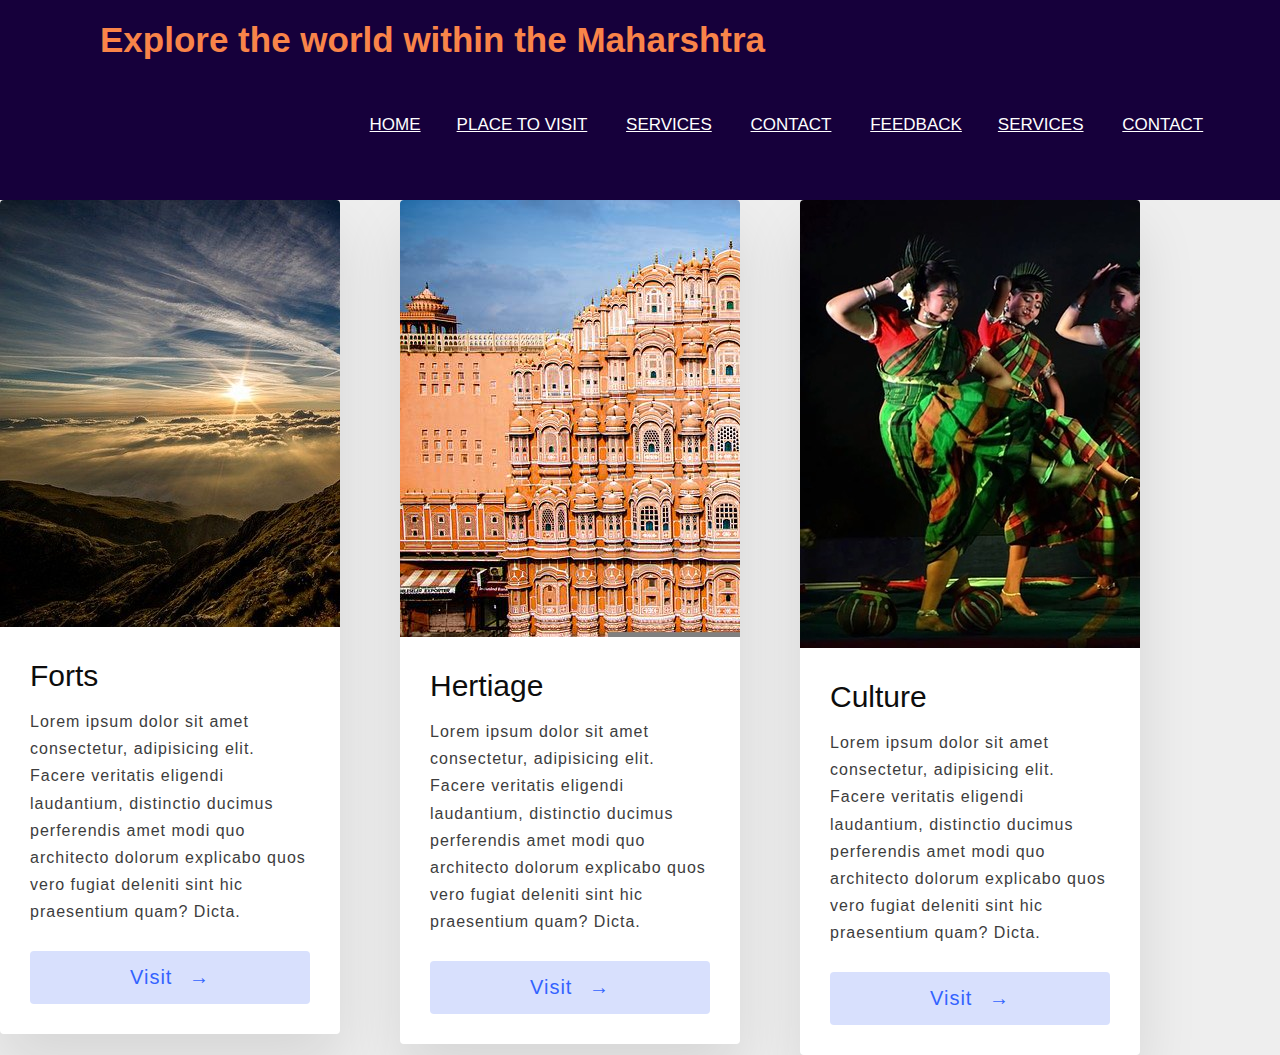
<file: website1-main/card.html>
<!DOCTYPE html>
<html lang="en">
<head>
    <meta charset="UTF-8">
    <meta http-equiv="X-UA-Compatible" content="IE=edge">
    <meta name="viewport" content="width=device-width, initial-scale=1.0">
    <title>Document</title>
    <link rel="stylesheet" href="card.css">
</head>
<body>
    


<div class="role" style="height:100%; width:100%;"">
    
<nav>
    <label class="logo"> Explore the world within the Maharshtra</label>
    <ul>
      <li class="active"><a href="#">Home</a>
    
      <li><a href="#">Place to Visit</a>
        
      </li>
      <li><a href="#">Services</a></li>
      <li><a href="#">contact</a></li>
      <li><a href="#">feedback</a>
        
    
          <li><a href="#">Services</a></li>
      <li><a href="#">contact</a></li>
      <li><a href="#"></a></li>
        </ul>
    </li>
    </nav>

<div class="grid">
    <div class="grid-item">
        <div class="card">
            <img class="card-imag" src="mountains-g09f90d9dd_640.jpg" alt="">
            <div class="card-content">
                <h1 class="card-header">Forts</h1>
                <p class="card-text">
                    Lorem ipsum dolor sit amet consectetur, adipisicing elit. Facere veritatis eligendi laudantium, distinctio ducimus perferendis amet modi quo architecto dolorum explicabo quos vero fugiat deleniti sint hic praesentium quam? Dicta.
                </p>
                <button class="card-btn">
                    Visit <span>&rarr;</span>
                </button>
            </div>
        </div>
    </div>
    <div class="grid-item">
        <div class="card">
            <img class="card-imag" src="hawa-mahal-g80cd82698_640.jpg" alt="">
            <div class="card-content">
                <h1 class="card-header">Hertiage</h1>
                <p class="card-text">
                    Lorem ipsum dolor sit amet consectetur, adipisicing elit. Facere veritatis eligendi laudantium, distinctio ducimus perferendis amet modi quo architecto dolorum explicabo quos vero fugiat deleniti sint hic praesentium quam? Dicta.
                </p>
                <button class="card-btn">
                    Visit <span>&rarr;</span>
                </button>
            </div>
        </div>
    </div>
    <div class="grid-item">
        <div class="card">
            <img class="card-imag" src="dance-g3fae09df1_640.jpg" alt="">
            <div class="card-content">
                <h1 class="card-header">Culture</h1>
                <p class="card-text">
                    Lorem ipsum dolor sit amet consectetur, adipisicing elit. Facere veritatis eligendi laudantium, distinctio ducimus perferendis amet modi quo architecto dolorum explicabo quos vero fugiat deleniti sint hic praesentium quam? Dicta.
                </p>
                <button class="card-btn">
                    Visit <span>&rarr;</span>
                </button>
            </div>
        </div>
    </div>
</div>
</div>
</body>
</html>
</file>
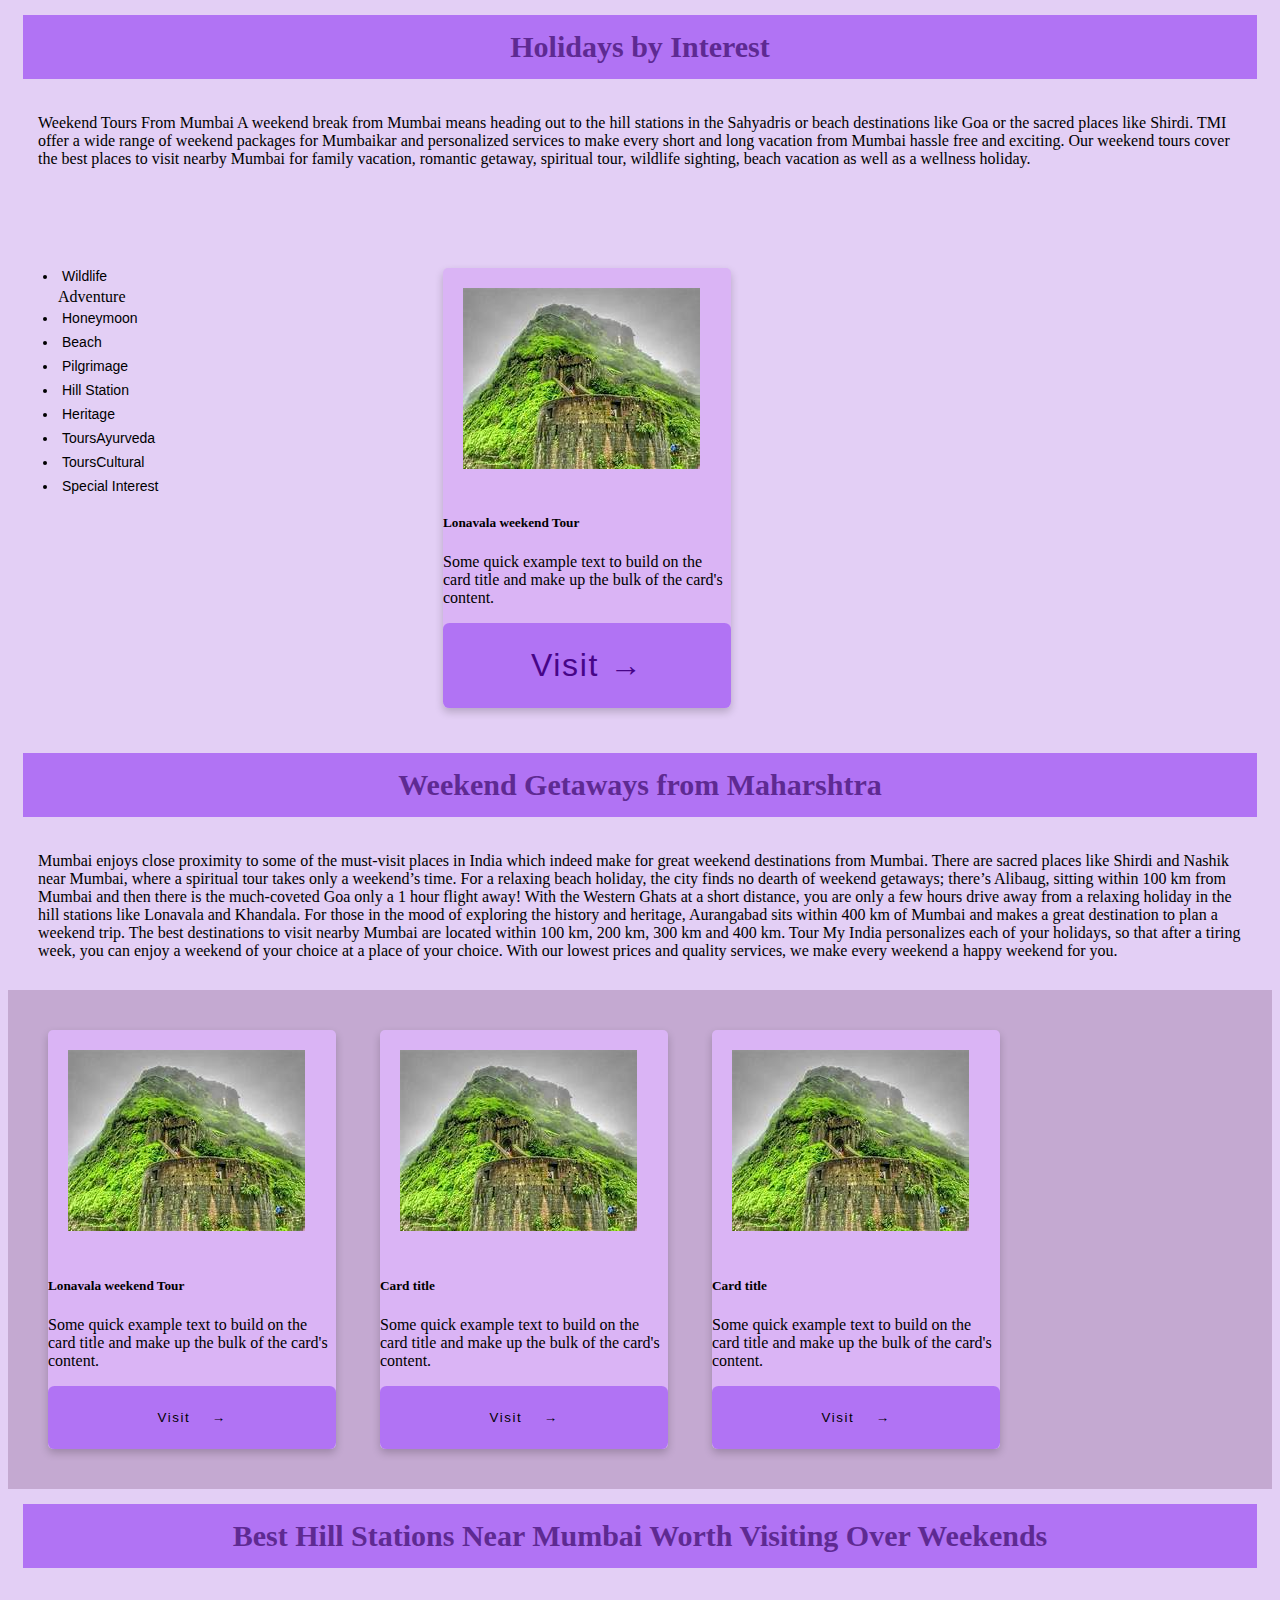
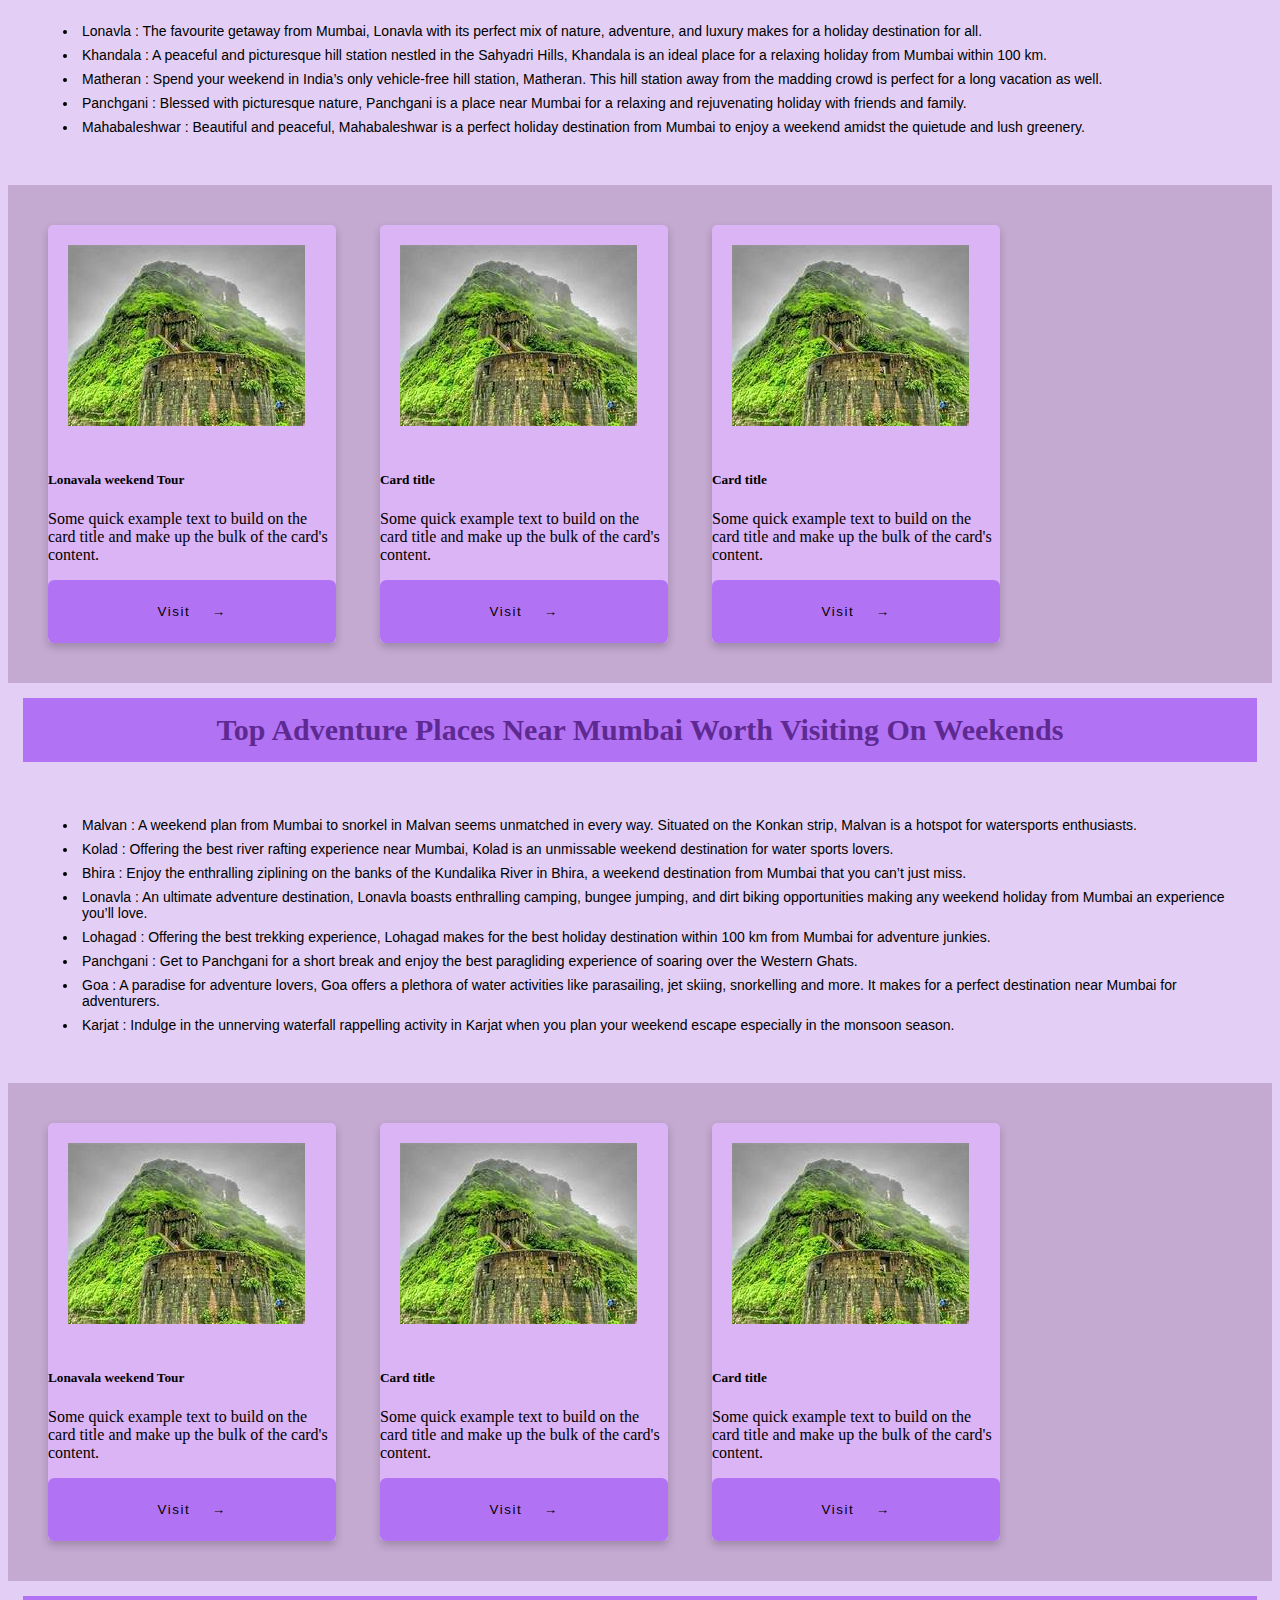
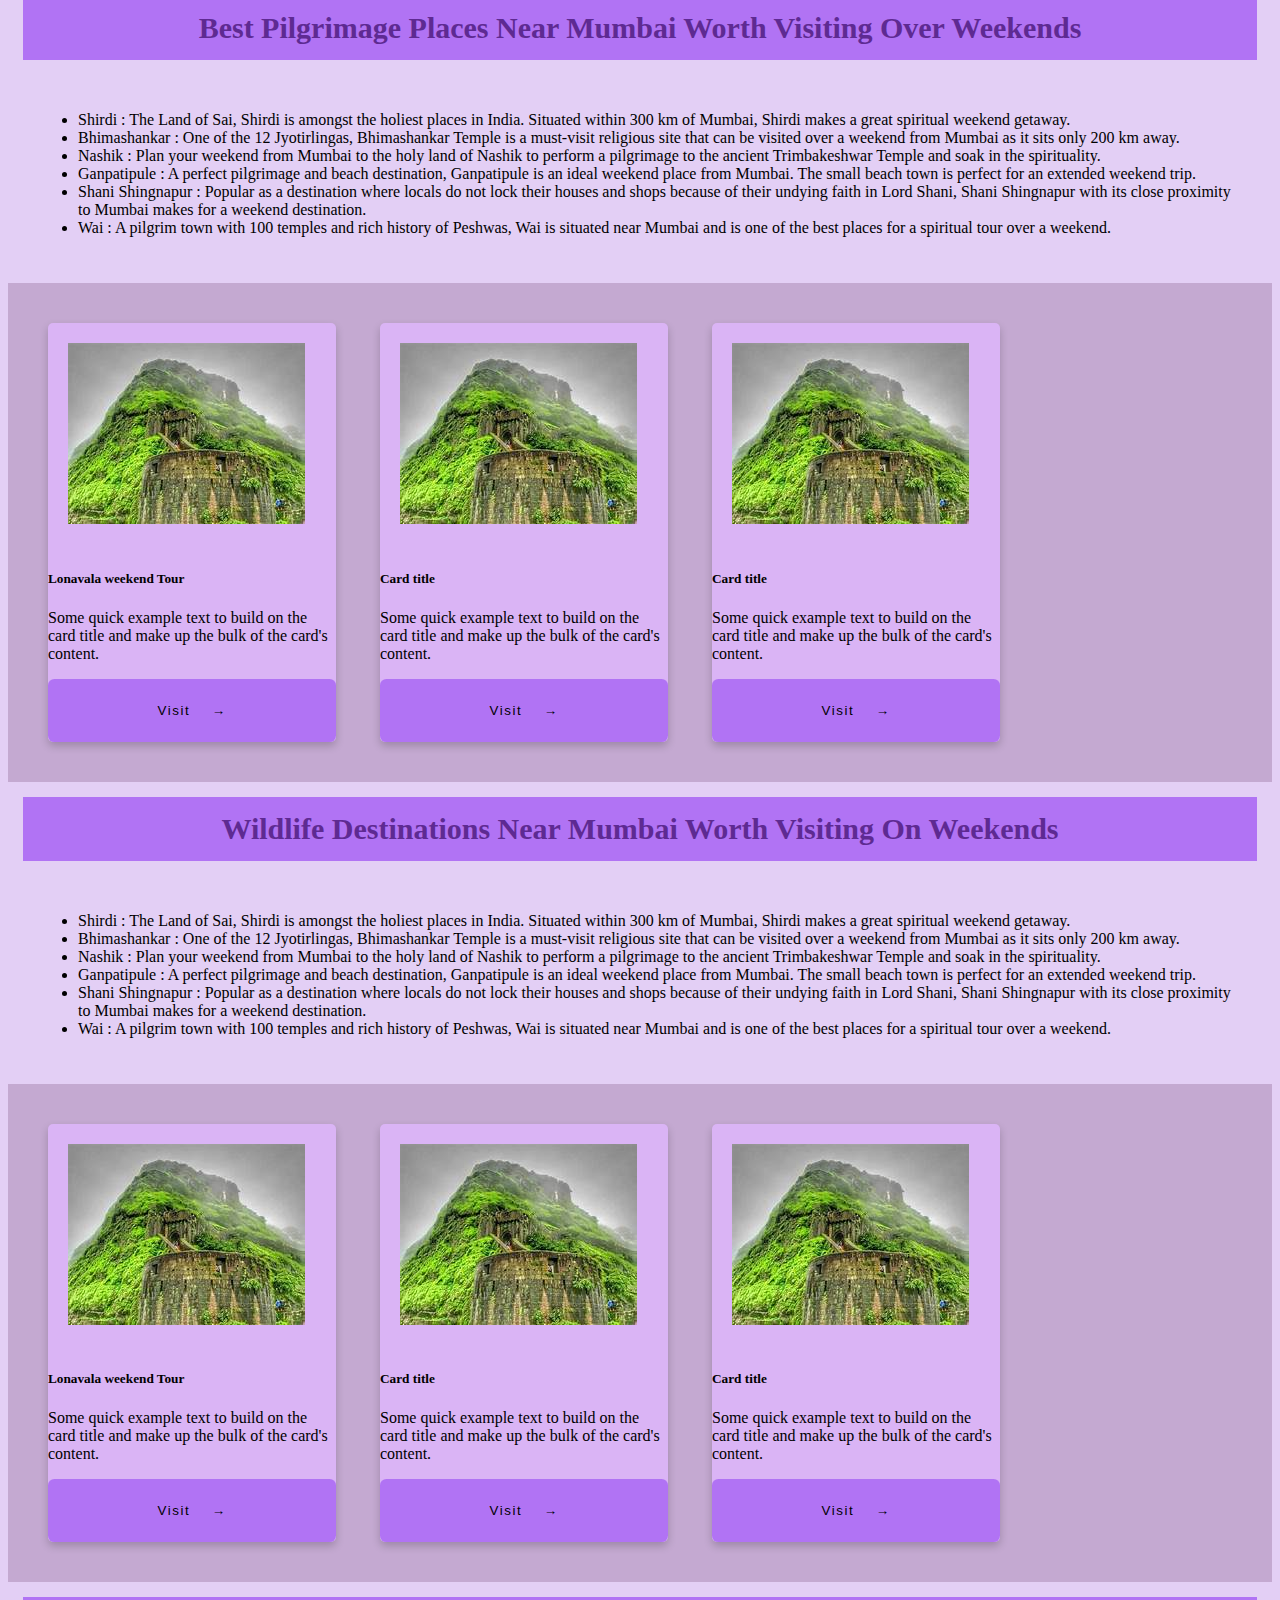
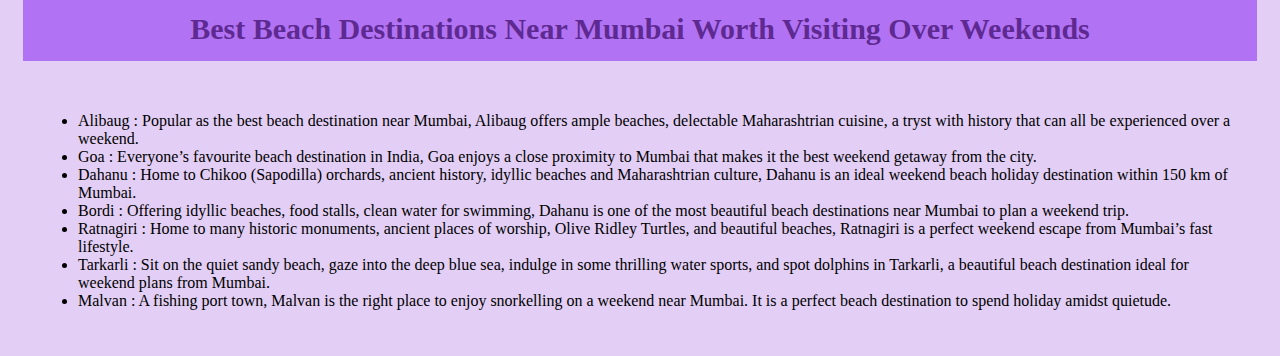
<file: website1-main/holiday.html>
<!DOCTYPE html>
<html lang="en">
<head>
    <meta charset="UTF-8">
    <meta http-equiv="X-UA-Compatible" content="IE=edge">
    <meta name="viewport" content="width=device-width, initial-scale=1.0">
    <title>holiday destination</title>
    <link rel="stylesheet" href="holiday.css">
    <body>
       <h3 class="heads">Holidays by Interest</h3> 

<div class="tex"> Weekend Tours From Mumbai
  A weekend break from Mumbai means heading out to the hill stations in the Sahyadris or beach destinations like Goa or the sacred places like Shirdi. TMI offer a wide range of weekend packages for Mumbaikar and personalized services to make every short and long vacation from Mumbai hassle free and exciting. Our weekend tours cover the best places to visit nearby Mumbai for family vacation, romantic getaway, spiritual tour, wildlife sighting, beach vacation as well as a wellness holiday.</div>
     
       <div class="Interest">
         <ul class="Interest1">
        <li class="lii">Wildlife</li>Adventure
        <li class="lii">Honeymoon</li>
        <li class="lii">Beach</li>
        <li class="lii">Pilgrimage</li>
        <li class="lii">Hill Station</li>
        <li class="lii">Heritage </li>
        <li class="lii">ToursAyurveda</li>
        <li class="lii"> ToursCultural</li>
        <li class="lii"> Special Interest</li>
    </ul> 

    <div class="card1" style="width: 18rem;">
      <img src="th.jfif" class="card-img-top1" alt="...">
      <div class="card-body1">
        <h5 class="card-title1">Lonavala weekend Tour</h5>
        <p class="card-text1">Some quick example text to build on the card title and make up the bulk of the card's content.</p>
        <button class="card-btn1" >
          Visit <span>&rarr;</span>
      </button>
      </div>
    </div>
  </div>


    <h3 class="heads">Weekend Getaways from Maharshtra</h3>

    <div class="tex">
      Mumbai enjoys close proximity to some of the must-visit places in India which indeed make for great weekend destinations from Mumbai. There are sacred places like Shirdi and Nashik near Mumbai, where a spiritual tour takes only a weekend’s time.
    
      For a relaxing beach holiday, the city finds no dearth of weekend getaways; there’s Alibaug, sitting within 100 km from Mumbai and then there is the much-coveted Goa only a 1 hour flight away!
      
      With the Western Ghats at a short distance, you are only a few hours drive away from a relaxing holiday in the hill stations like Lonavala and Khandala. For those in the mood of exploring the history and heritage, Aurangabad sits within 400 km of Mumbai and makes a great destination to plan a weekend trip.
      
      The best destinations to visit nearby Mumbai are located within 100 km, 200 km, 300 km and 400 km. Tour My India personalizes each of your holidays, so that after a tiring week, you can enjoy a weekend of your choice at a place of your choice. With our lowest prices and quality services, we make every weekend a happy weekend for you.
    </div>
   
<div class="all">
    <div class="card" style="width: 18rem;">
        <img src="th.jfif" class="card-img-top" alt="...">
        <div class="card-body">
          <h5 class="card-title">Lonavala weekend Tour</h5>
          <p class="card-text">Some quick example text to build on the card title and make up the bulk of the card's content.</p>
          <button class="card-btn" >
            Visit <span>&rarr;</span>
        </button>
        </div>
      </div>

      <div class="card" style="width: 18rem;">
        <img src="th.jfif" class="card-img-top" alt="...">
        <div class="card-body">
          <h5 class="card-title">Card title</h5>
          <p class="card-text">Some quick example text to build on the card title and make up the bulk of the card's content.</p>
          <button class="card-btn" >
            Visit <span>&rarr;</span>
        </button>
        </div>
      </div>
      <div class="card" style="width: 18rem;">
        <img src="th.jfif" class="card-img-top" alt="...">
        <div class="card-body">
          <h5 class="card-title">Card title</h5>
          <p class="card-text">Some quick example text to build on the card title and make up the bulk of the card's content.</p>
          <button class="card-btn" >
            Visit <span>&rarr;</span>
        </button>
        </div>
      </div>
</div>
    



      
  <h3 class="heads"> Best Hill Stations Near Mumbai Worth Visiting Over Weekends</h3> 
  <div class="tex">
    <ul>
      <li class="lii">Lonavla : The favourite getaway from Mumbai, Lonavla with its perfect mix of nature, adventure, and luxury makes for a holiday destination for all.</li> 
     <li class="lii">Khandala : A peaceful and picturesque hill station nestled in the Sahyadri Hills, Khandala is an ideal place for a relaxing holiday from Mumbai within 100 km.</li> 
     <li class="lii">Matheran : Spend your weekend in India’s only vehicle-free hill station, Matheran. This hill station away from the madding crowd is perfect for a long vacation as well.</li> 
    <li class="lii">Panchgani : Blessed with picturesque nature, Panchgani is a place near Mumbai for a relaxing and rejuvenating holiday with friends and family.</li>  
     <li class="lii">Mahabaleshwar : Beautiful and peaceful, Mahabaleshwar is a perfect holiday destination from Mumbai to enjoy a weekend amidst the quietude and lush greenery.</li> 
  
    </ul>
  </div>
 
   
  <div class="all">
    <div class="card" style="width: 18rem;">
        <img src="th.jfif" class="card-img-top" alt="...">
        <div class="card-body">
          <h5 class="card-title">Lonavala weekend Tour</h5>
          <p class="card-text">Some quick example text to build on the card title and make up the bulk of the card's content.</p>
          <button class="card-btn" >
            Visit <span>&rarr;</span>
        </button>
        </div>
      </div>

      <div class="card" style="width: 18rem;">
        <img src="th.jfif" class="card-img-top" alt="...">
        <div class="card-body">
          <h5 class="card-title">Card title</h5>
          <p class="card-text">Some quick example text to build on the card title and make up the bulk of the card's content.</p>
          <button class="card-btn" >
            Visit <span>&rarr;</span>
        </button>
        </div>
      </div>
      <div class="card" style="width: 18rem;">
        <img src="th.jfif" class="card-img-top" alt="...">
        <div class="card-body">
          <h5 class="card-title">Card title</h5>
          <p class="card-text">Some quick example text to build on the card title and make up the bulk of the card's content.</p>
          <button class="card-btn" >
            Visit <span>&rarr;</span>
        </button>
        </div>
      </div>
</div>


 

   <h3 class="heads">Top Adventure Places Near Mumbai Worth Visiting On Weekends</h3> 
   <div class="tex">
    <ul><li class="lii">Malvan : A weekend plan from Mumbai to snorkel in Malvan seems unmatched in every way. Situated on the Konkan strip, Malvan is a hotspot for watersports enthusiasts.</li> 
      <li class="lii"> Kolad : Offering the best river rafting experience near Mumbai, Kolad is an unmissable weekend destination for water sports lovers.</li> 
      <li class="lii">Bhira : Enjoy the enthralling ziplining on the banks of the Kundalika River in Bhira, a weekend destination from Mumbai that you can’t just miss.</li> 
      <li class="lii"> Lonavla : An ultimate adventure destination, Lonavla boasts enthralling camping, bungee jumping, and dirt biking opportunities making any weekend holiday from Mumbai an experience you’ll love.</li>
      <li class="lii">Lohagad : Offering the best trekking experience, Lohagad makes for the best holiday destination within 100 km from Mumbai for adventure junkies.</li> 
      <li class="lii">Panchgani : Get to Panchgani for a short break and enjoy the best paragliding experience of soaring over the Western Ghats.</li> 
      <li class="lii">Goa : A paradise for adventure lovers, Goa offers a plethora of water activities like parasailing, jet skiing, snorkelling and more. It makes for a perfect destination near Mumbai for adventurers.</li> 
      <li class="lii"> Karjat : Indulge in the unnerving waterfall rappelling activity in Karjat when you plan your weekend escape especially in the monsoon season.</li> 
     
     </ul>
   </div>
   





   <div class="all">
    <div class="card" style="width: 18rem;">
        <img src="th.jfif" class="card-img-top" alt="...">
        <div class="card-body">
          <h5 class="card-title">Lonavala weekend Tour</h5>
          <p class="card-text">Some quick example text to build on the card title and make up the bulk of the card's content.</p>
          <button class="card-btn" >
            Visit <span>&rarr;</span>
        </button>
        </div>
      </div>

      <div class="card" style="width: 18rem;">
        <img src="th.jfif" class="card-img-top" alt="...">
        <div class="card-body">
          <h5 class="card-title">Card title</h5>
          <p class="card-text">Some quick example text to build on the card title and make up the bulk of the card's content.</p>
          <button class="card-btn" >
            Visit <span>&rarr;</span>
        </button>
        </div>
      </div>
      <div class="card" style="width: 18rem;">
        <img src="th.jfif" class="card-img-top" alt="...">
        <div class="card-body">
          <h5 class="card-title">Card title</h5>
          <p class="card-text">Some quick example text to build on the card title and make up the bulk of the card's content.</p>
          <button class="card-btn" >
            Visit <span>&rarr;</span>
        </button>
        </div>
      </div>
</div>


<h3 class="heads">Best Pilgrimage Places Near Mumbai Worth Visiting Over Weekends</h3>
<div class="tex">
  <ul><li>Shirdi : The Land of Sai, Shirdi is amongst the holiest places in India. Situated within 300 km of Mumbai, Shirdi makes a great spiritual weekend getaway.</li>
    <li>Bhimashankar : One of the 12 Jyotirlingas, Bhimashankar Temple is a must-visit religious site that can be visited over a weekend from Mumbai as it sits only 200 km away.</li>
    <li>Nashik : Plan your weekend from Mumbai to the holy land of Nashik to perform a pilgrimage to the ancient Trimbakeshwar Temple and soak in the spirituality.</li>
    <li>Ganpatipule : A perfect pilgrimage and beach destination, Ganpatipule is an ideal weekend place from Mumbai. The small beach town is perfect for an extended weekend trip.</li>
    <li>Shani Shingnapur : Popular as a destination where locals do not lock their houses and shops because of their undying faith in Lord Shani, Shani Shingnapur with its close proximity to Mumbai makes for a weekend destination.</li>
    <li>Wai : A pilgrim town with 100 temples and rich history of Peshwas, Wai is situated near Mumbai and is one of the best places for a spiritual tour over a weekend.</li>
    </ul>
</div>


  
    <div class="all">
        <div class="card" style="width: 18rem;">
            <img src="th.jfif" class="card-img-top" alt="...">
            <div class="card-body">
              <h5 class="card-title">Lonavala weekend Tour</h5>
              <p class="card-text">Some quick example text to build on the card title and make up the bulk of the card's content.</p>
              <button class="card-btn" >
                Visit <span>&rarr;</span>
            </button>
            </div>
          </div>
    
          <div class="card" style="width: 18rem;">
            <img src="th.jfif" class="card-img-top" alt="...">
            <div class="card-body">
              <h5 class="card-title">Card title</h5>
              <p class="card-text">Some quick example text to build on the card title and make up the bulk of the card's content.</p>
              <button class="card-btn" >
                Visit <span>&rarr;</span>
            </button>
            </div>
          </div>
          <div class="card" style="width: 18rem;">
            <img src="th.jfif" class="card-img-top" alt="...">
            <div class="card-body">
              <h5 class="card-title">Card title</h5>
              <p class="card-text">Some quick example text to build on the card title and make up the bulk of the card's content.</p>
              <button class="card-btn" >
                Visit <span>&rarr;</span>
            </button>
            </div>
          </div>
    </div>


    









<h3 class="heads">Wildlife Destinations Near Mumbai Worth Visiting On Weekends</h3> 
<div class="tex">
  <ul><li>Shirdi : The Land of Sai, Shirdi is amongst the holiest places in India. Situated within 300 km of Mumbai, Shirdi makes a great spiritual weekend getaway.</li>
    <li>Bhimashankar : One of the 12 Jyotirlingas, Bhimashankar Temple is a must-visit religious site that can be visited over a weekend from Mumbai as it sits only 200 km away.</li>
    <li>Nashik : Plan your weekend from Mumbai to the holy land of Nashik to perform a pilgrimage to the ancient Trimbakeshwar Temple and soak in the spirituality.</li>
    <li>Ganpatipule : A perfect pilgrimage and beach destination, Ganpatipule is an ideal weekend place from Mumbai. The small beach town is perfect for an extended weekend trip.</li>
    <li>Shani Shingnapur : Popular as a destination where locals do not lock their houses and shops because of their undying faith in Lord Shani, Shani Shingnapur with its close proximity to Mumbai makes for a weekend destination.</li>
    <li>Wai : A pilgrim town with 100 temples and rich history of Peshwas, Wai is situated near Mumbai and is one of the best places for a spiritual tour over a weekend.</li>
    </ul>
</div>

 




   
   <div class="all">
    <div class="card" style="width: 18rem;">
        <img src="th.jfif" class="card-img-top" alt="...">
        <div class="card-body">
          <h5 class="card-title">Lonavala weekend Tour</h5>
          <p class="card-text">Some quick example text to build on the card title and make up the bulk of the card's content.</p>
          <button class="card-btn" >
            Visit <span>&rarr;</span>
        </button>
        </div>
      </div>

      <div class="card" style="width: 18rem;">
        <img src="th.jfif" class="card-img-top" alt="...">
        <div class="card-body">
          <h5 class="card-title">Card title</h5>
          <p class="card-text">Some quick example text to build on the card title and make up the bulk of the card's content.</p>
          <button class="card-btn" >
            Visit <span>&rarr;</span>
        </button>
        </div>
      </div>
      <div class="card" style="width: 18rem;">
        <img src="th.jfif" class="card-img-top" alt="...">
        <div class="card-body">
          <h5 class="card-title">Card title</h5>
          <p class="card-text">Some quick example text to build on the card title and make up the bulk of the card's content.</p>
          <button class="card-btn" >
            Visit <span>&rarr;</span>
        </button>
        </div>
      </div>
</div>

 
  </div>







<h3 class="heads"> Best Beach Destinations Near Mumbai Worth Visiting Over Weekends</h3>
<div class="tex">
  <ul><li> Alibaug : Popular as the best beach destination near Mumbai, Alibaug offers ample beaches, delectable Maharashtrian cuisine, a tryst with history that can all be experienced over a weekend.</li>
    <li>Goa : Everyone’s favourite beach destination in India, Goa enjoys a close proximity to Mumbai that makes it the best weekend getaway from the city.</li> 
   <li> Dahanu : Home to Chikoo (Sapodilla) orchards, ancient history, idyllic beaches and Maharashtrian culture, Dahanu is an ideal weekend beach holiday destination within 150 km of Mumbai.</li> 
    <li>Bordi : Offering idyllic beaches, food stalls, clean water for swimming, Dahanu is one of the most beautiful beach destinations near Mumbai to plan a weekend trip.</li> 
  <li>Ratnagiri : Home to many historic monuments, ancient places of worship, Olive Ridley Turtles, and beautiful beaches, Ratnagiri is a perfect weekend escape from Mumbai’s fast lifestyle.</li>  
    <li>Tarkarli : Sit on the quiet sandy beach, gaze into the deep blue sea, indulge in some thrilling water sports, and spot dolphins in Tarkarli, a beautiful beach destination ideal for weekend plans from Mumbai.</li> 
    <li>Malvan : A fishing port town, Malvan is the right place to enjoy snorkelling on a weekend near Mumbai. It is a perfect beach destination to spend holiday amidst quietude.</li> </ul>
</div>

  
    </body>

</head>

</html>
</file>
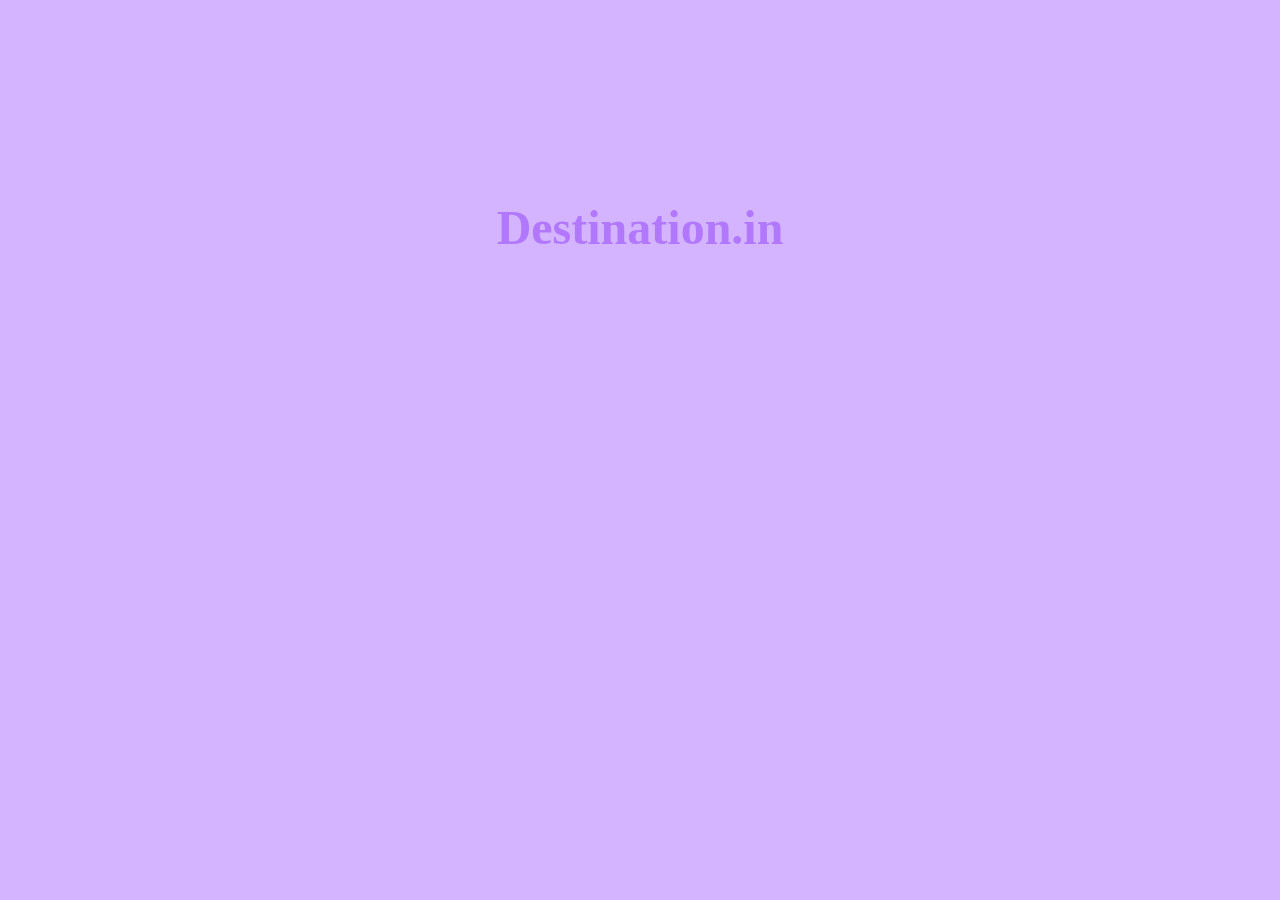
<file: website1-main/loginpage.html>
<!DOCTYPE html>
<html lang="en">
<head>
  <meta charset="UTF-8">
  <meta http-equiv="X-UA-Compatible" content="IE=edge">
  <meta name="viewport" content="width=device-width, initial-scale=1.0">
  <title>SingnIn</title>
  <link rel="stylesheet" href="loginpage.css">
</head>
<body>

  <h1 class="bg">Destination.in<br></h1>
  <div class="login_popup" id="popup_form">

    
    

    <div class="overlay1"></div>
    <div class="box">
      <div class="form">
        <div class="close" id="close_btn">&times;</div>
        <div class="login">        <h1>Login</h1>
        </div>
        
        <div class="form_group">
          <input type="text" placeholder="enter your email" class="popup_input">
        </div>
        <div class="form_group">
          <input type="text" placeholder="enter your Password" class="popup_input">
        </div>
        <div class="form_group">
          <label>
            <input type="checkbox" >Remember me
          </label>
        </div>
        <button  class="btn" onclick="myFunction()">Login</button>
        <div class="link"> Not a member?
          <a href="signUp.html" >create account</a>  
        </div>
       
       
   
  
  </div>
  

    <script type="text/javascript">

      var popup_login = document.getElementById('popup_form');
var close = document.getElementById('close_btn');

window.addEventListener("load",function(){


  setTimeout(function(){

    popup_login.classList.add('anyname');

  },2000)

  
})

close.addEventListener("click",function(){
  popup_login.classList.remove('anyname');
})




function myFunction(){
  window.location="sliding.html";
}


    </script>





</body>
</html>
</file>
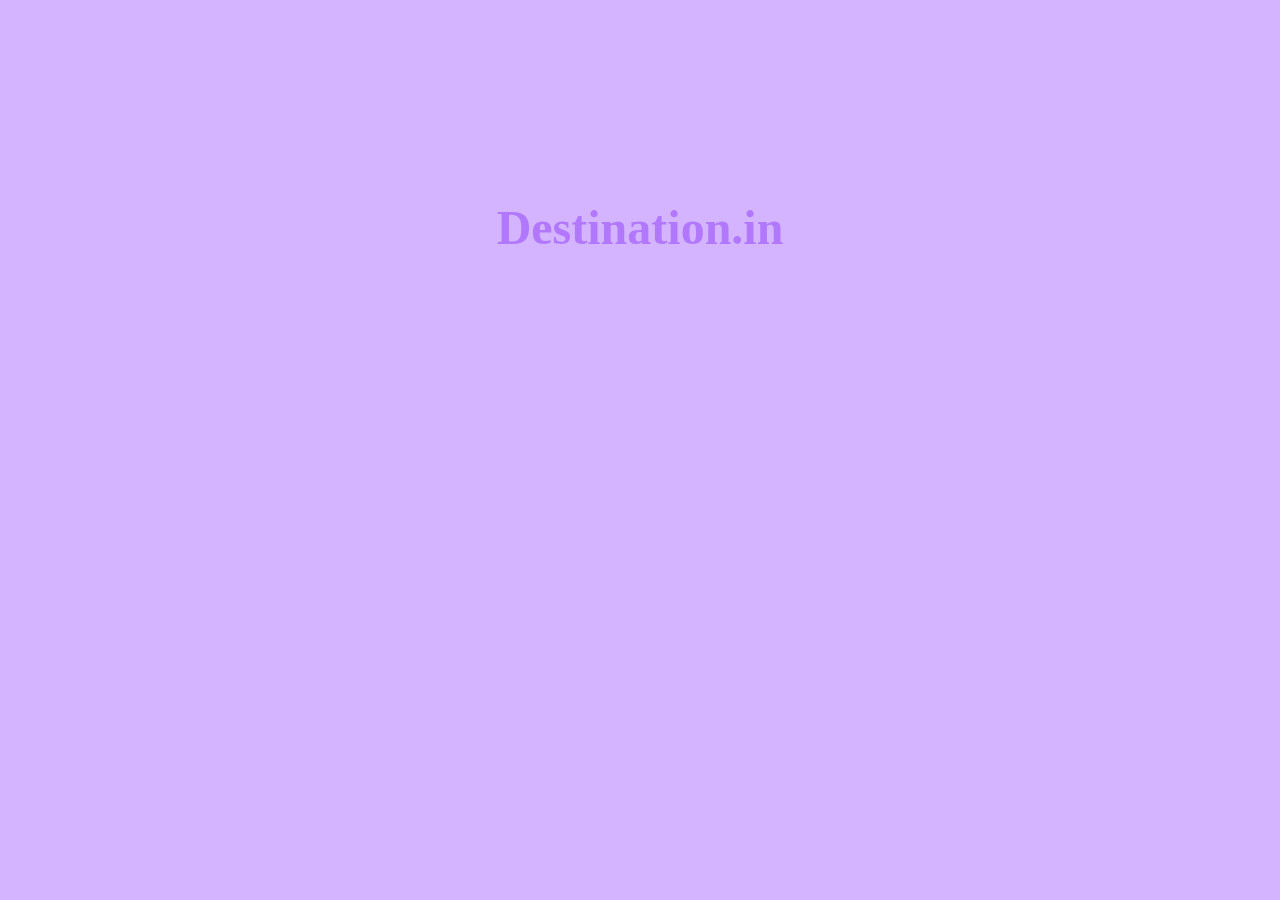
<file: website1-main/signUp.html>
<!DOCTYPE html>
<html lang="en">
<head>
  <meta charset="UTF-8">
  <meta http-equiv="X-UA-Compatible" content="IE=edge">
  <meta name="viewport" content="width=device-width, initial-scale=1.0">
  <title>Signup</title>
  <link rel="stylesheet" href="signUp.css">
</head>
<body>

    <h1 class="bg">Destination.in<br></h1>
  
  
  
  <div class="login_popup" id="popup_form">

    
    

    <div class="overlay1"></div>
    <div class="box">
      <div class="form">
        <div class="close" id="close_btn">&times;</div>
        <div class="login">       <h1>Signup </h1></div>
 

        <div class="form_group">
            <input type="text" placeholder="User Name" class="popup_input">
          </div>
          <div class="form_group">
            <input type="text" placeholder="Enter your email" class="popup_input">
          </div>

        <div class="form_group">
          <input type="text" placeholder="Your Phone" class="popup_input">
        </div>
        <div class="form_group">
          <input type="text" placeholder="Enter your Password" class="popup_input">
        </div>
        
        <button class="btn" onclick="myFunction()">SignUp</button>
       
       
       
      </div>
      
    </div>
  </div>
    <script type="text/javascript">

      var popup_login = document.getElementById('popup_form');
var close = document.getElementById('close_btn');

window.addEventListener("load",function(){


  setTimeout(function(){

    popup_login.classList.add('anyname');

  },1500)

  
})

close.addEventListener("click",function(){
  popup_login.classList.remove('anyname');
})









const menuToggle = document.querySelector('.toggle');
      const showcase = document.querySelector('.showcase');

      menuToggle.addEventListener('click', () => {
        menuToggle.classList.toggle('active');
        showcase.classList.toggle('active');
      })
   
      let page = document.getElementById('loginpage');
page.addEventListener('load',function(){
  console.log("fully loaded");
})

function myFunction(){
  window.location="sliding.html";
 
  
}










    </script>





</body>
</html>
</file>
<file: website1-main/card.css>
@import url('https://fonts.googleapis.com/css2?family=Baloo+Bhai+2:wght@500&family=Bree+Serif&family=Dosis:wght@200;300;600&family=Lobster&family=Oleo+Script+Swash+Caps&family=Playfair+Display:ital@1&family=Sansita+Swashed:wght@300&display=swap');

*{
    margin: 0;
    padding: 0;
}

html{
    box-sizing: border-box;
    font-size: 62.5%;

}
body{
    background-color: #eee;
    font-family: "poppins",sans-serif;
    display: flex;
    justify-content: center;
    align-items: center;
    min-height: 100vh;

}
.gd{
    display: inline-block;
}

.grid{
    display: grid;
    width: 114em;
    grid-gap: 6rem;
    grid-template-columns: repeat(auto-fit,minmax(30rem,1fr));
    align-items: start;
}

.grid-item{
    background: #fff;
    border-radius: 0.4rem;
    overflow: hidden;
    box-shadow: 0 3rem 6rem rgba(0, 0, 0, 0.1);
    cursor: pointer;
    transition: 0.2s;

}

.grid-item:hover{
    transform: translate(-0.5%);
    box-shadow: 0 4rem 8rem rgba(0, 0, 0, 0.5);
}
.card-img{
    display: block;
    width: 100%;
    height: 20rem;
    object-fit: cover;
}

.card-content {
    padding: 3rem;

}
.card-header{
    font-size: 3rem;
    font-weight: 500;
    color: #0d0d0d;
    margin-bottom: 1.5rem;

}
.card-text{
    font-size: 1.6rem;
    letter-spacing: 0.1rem;
    line-height: 1.7;
    color: #3d3d3d;
    margin-bottom: 2.5rem;

}

.card-btn{
    display: block;
    width: 100%;
    padding: 1.5rem;
    font-size: 2rem;
    text-align: center;
    color: #3363ff;
    background-color: #d8e0fd;
    border: none;
    border-radius: 0.4rem;
    transition: 0.2s;
    cursor: pointer;
    letter-spacing: 0.1rem;

}

.card-btn span{
    margin-left: 1rem;
    transition: 0.2s;

}

.card-btn:hover,
.card-btn:active{
    background-color: #c2cffc;

}

.card-btn:hover span,
.card-btn:active span
{
margin-left: 1.5rem;

}

@media only screen and (max-width: 60em){
    body{
        padding: 3rem;
    }
    .grid{
        grid-gap:3rem;

        
    }
}






label.logo
{
color: rgb(249, 132, 73);
font-size: 35px;
line-height: 80px;
padding: 0 100px;

font-weight: bold;
} 
nav{
	height: 200px;
	width: 100%;
	background: #16003B;
    position: sticky;
}
nav ul{ float:right;
margin-right:20px; 
}
nav ul li{
display: inline-block;
line-height: 80px;
margin: 05px;}

nav ul li a{
color: white;
font-size: 17px;
text-transform: uppercase;
padding: 7px 13px;
border-radius: 3px;
}
a.active,a:hover{
background: #1b9bff;
transition:.5s;}

nav a{
color: white;
font-size: 18px;
text-transform: uppercase;
border: 1px solid transpatent;
padding: 7px 10px;
border-radius: 3px;
}
@media (max-width: 1048px)
{label.logo{
    font-size: 32px;
    padding-left: 60px;

}nav ul{
    margin-right: 20px;
} nav a{ font-size :17px;

  }
}
@media(max-width: 909px){
nav#icon{
    display: block;
}
nav ul{
position: fixed;
width: 100%;
height: 100vh;
background: #2f3640;
top: 80px;
left:-100%;
text-align: center;
transition: all.5s;

}
}

nav  li{
display: block;
margin: 50px 0;
line-height: 30px;
}

nav a{font-size:20px;
}
a.active,a:hover{
 border: none;
 color: #FF008E;
}

.menu-bar ul li:hover  .sub-menu-1{
display: block;
position: absolute;
background: rgb(0,100,0);
background-color:grey ;
margin-top: 15px;
margin-left: -15px;
box-shadow: 5px 10px #888888;
}

.menu-bar ul li:hover.sub-menu-1 ul{
    display: block;
    margin: 10px;
}
.menu-bar ul li:hover .sub-menu-1 ul li{
    width: 150px;
    padding: 10px;
    border-bottom: 1px dotted #fff;
    background: trans;
}
</file>
<file: website1-main/holiday.css>
body{
    background: #b4a4e0;
}
.card {
    box-shadow: 0 4px 8px 0 rgba(0,0,0,0.2);
    transition: 0.3s;
    border-radius: 5px; /* 5px rounded corners */
    display: inline-block;
    background-color: rgb(218, 180, 245);
    margin: 20px;
  }
  
  /* Add rounded corners to the top left and the top right corner of the image */
 .card-img-top {
    border-radius: 5px 5px 0 0;
    padding: 20px;
  }

 
  .card :hover {
    background-color: #c9b5e0;

  }
  .btn-primary{
    padding: 5px;
    margin: 10px;
    
    background:  rgb(71, 5, 136);
  }

  .card-btn{
    display: block;
    width: 100%;
    padding: 1.5rem;
    background-color: #b173f4;
    border: none;
    border-radius: 0.4rem;
    transition: 0.2s;
    cursor: pointer;
    letter-spacing: 0.1rem;

}

.Interest{
    display: grid;
    padding: 10px;
    grid-template-columns: auto auto auto;
    grid-column-gap: 10px;
    grid-row-gap: 20px;
    margin-top: 50px;
}
.Interest1{
    text-align: left;
    justify-content: left;
}

.card-btn span{
    margin-left: 1rem;
    transition: 0.2s;

}

.card-btn:hover,
.card-btn:active{
    background-color:  #b192cf;

}

.card-btn:hover span,
.card-btn:active span
{
margin-left: 1.5rem;

}

.all{
    padding: 20px;
    background-color: #c4a9d1;
}

.heads{
    font-size: 30px;
    color: rgb(94, 42, 146);
    text-align: center;
    justify-content: center;
   background: #b173f4;

}

.heads:hover{
    font-size: 32px;
    color: rgb(71, 5, 136);
}
body{
    background-color: rgb(227, 207, 245);
}

.lii{
  font-family: Arial, Helvetica, sans-serif;
  font-size: 14px;
  padding: 4px;
}

.heads{
padding: 15px;
margin: 15px;
}

.tex{
    padding: 20px;
    margin: 10px;
}

.card1 {
    box-shadow: 0 4px 8px 0 rgba(0,0,0,0.2);
    transition: 0.3s;
    border-radius: 5px; /* 5px rounded corners */
    display: inline-block;
    background-color: rgb(218, 180, 245);
    margin: 20px;
  }
  
  /* Add rounded corners to the top left and the top right corner of the image */
 .card-img-top1 {
    border-radius: 5px 5px 0 0;
    padding: 20px;
  }

 
  .card1 :hover {
    background-color: #c9b5e0;

  }
  .btn-primary1{
    padding: 5px;
    margin: 10px;
    
    background:  rgb(71, 5, 136);
  }

  .card-btn1{
    display: block;
    width: 100%;
    padding: 1.5rem;
    font-size: 2rem;
    text-align: center;
    color:  rgb(71, 5, 136);;
    background-color: #b173f4;
    border: none;
    border-radius: 0.4rem;
    transition: 0.2s;
    cursor: pointer;
    letter-spacing: 0.1rem;

}
</file>
<file: website1-main/loginpage.css>
*{
   padding: 0;
    margin: 0;

}
body{
  background-color:#d4b4fe ;
    
      

}
.login{
    text-align: center;
    display: block;
    background-color:#e91e63;
   border-radius: 25px;
}

.login_popup{
width: 90%;
height: 90%;
padding: 0 10px;
}
.login_popup .box{
    background-color: rgb(249, 227, 255);
    padding: 0 px;
    width: 400px;
    height: 350px;
    border-radius: 20px;
    position: absolute;
    left: 30%;
    top: 20%;
    transform: translate(-50% -50%);
    opacity: 0;
    transition: all 1s ease-in-out;
}
.login_popup.anyname{
    visibility: visible;
    opacity: 1;
}
.login_popup.anyname .box{
    margin-left:0; 
    opacity: 1;
}

.login_popup .box .form
{
    padding: 40px 30px;

}
.login_popup .box .form h1
{
    color: #000;
    font-size: 30px;
    margin: 0 0 30px;
    
}
.popup_input{
    height: 25px;
    margin-bottom: 35px;
    width: 100%;
    border: none;
    border-bottom: 1px solid #ccc;
    font-size: 15px;
    color: #cccc;
    background-color: rgb(249, 227, 255);
}

.popup_input:focus{
     outline: none;
}

label{
    font-size: 18px;
    color: #555;
}
.btn{
    width: 100%;
    background-color: #e91e63;
    margin-top: 10px;
    height: 45px;
    border-radius: 25px;
    font-size: 25px;
    border: none;
    text-transform: uppercase;
    cursor: pointer;
    color: #fff;

}

.btn:hover{
    background-color: #da074d;
}


.close{
    position: absolute;
    right: 10px;
    top: 0;
    font-size: 30px;
    cursor: pointer;
}
.link{
    text-align: center;
    font-size: 15px;
    color: #555;
    margin: 5px;
}


.bg{
    text-align: center;
    opacity:0.8 ;
    font-size: 100;
    margin: 200px;
    mix-blend-mode: overlay;
  font-size: 300%;
  }
</file>
<file: website1-main/signUp.css>
*{
    padding: 0;
     margin: 0;
 
 }
 body{
   background-color:#d4b4fe ;
  
       
 
 }
.bg{
  text-align: center;
  opacity:0.8 ;
  font-size: 100;
  margin: 200px;
  mix-blend-mode: overlay;
font-size: 300%;
}


 
 .login_popup{
 width: 100%;
 height: 100%;
 padding: 0 10px;
 }
 .login_popup .box{
     background-color: rgb(249, 227, 255);
     padding: 0 10px;
     width: 400px;
     height: 450px;
     border-radius: 20px;
     position: absolute;
     left: 30%;
     top: 10%;
     transform: translate(-50% -50%);
     opacity: 0;
     transition: all 1s ease-in-out;
 }
 .login_popup.anyname{
     visibility: visible;
     opacity: 1;
 }
 .login_popup.anyname .box{
     margin-left:0; 
     opacity: 1;
 }
 
 .login_popup .box .form
 {
     padding: 40px 30px;
 
 }
 .login_popup .box .form h1
 {
     color: #000;
     font-size: 30px;
     margin: 0 0 20px;
     
 }
 .popup_input{
     height: 30px;
     margin-bottom: 20px;
     width: 100%;
     border: none;
     border-bottom: 1px solid rgb(162, 152, 152);
     font-size: 15px;
     color:249, 227, 255;
     background-color: rgb(249, 227, 255);
 }
 
 .popup_input:focus{
      outline: none;
 }
 
 label{
     font-size: 18px;
     color: #555;
 }
 .btn{
     width: 100%;
     background-color: #e91d61;
     margin-top: 20px;
     height: 45px;
     border-radius: 25px;
     font-size: 25px;
     border: none;
     text-transform: uppercase;
     cursor: pointer;
     color: #fff;
 
 }
 .btn:hover{
     background-color: #da074d;
 }

 .login{
     margin-top: 10px;
    text-align: center;
    display: block;
    background-color:#e91e63;
   border-radius: 25px;
   
}
  .close{
     position: absolute;
     right: 10px;
     top: 0;
     font-size: 30px;
     cursor: pointer;
 } 
  .link{
     text-align: center;
     font-size: 15px;
     color: #555;
     margin: 20px;
 }
  


 .menu
{
  position: absolute;
  top: 0;
  right: 0;
  width: 300px;
  height: 100%;
  display: flex;
  justify-content: center;
  align-items: center;
  background-color: #03a9f4;
}
.menu ul
{
  position: relative;
}
.menu ul li
{
  list-style: none;
}
.menu ul li a
{
  text-decoration: none;
  font-size: 24px;
  color: #111;
}
.menu ul li a:hover
{
  color: white; 
}

@media (max-width: 991px)
{
  .showcase,
  .showcase header
  {
    padding: 40px;
  }
  .text h2
  {
    font-size: 3em;
  }
  .text h3
  {
    font-size: 2em;
  }
}
</file>
